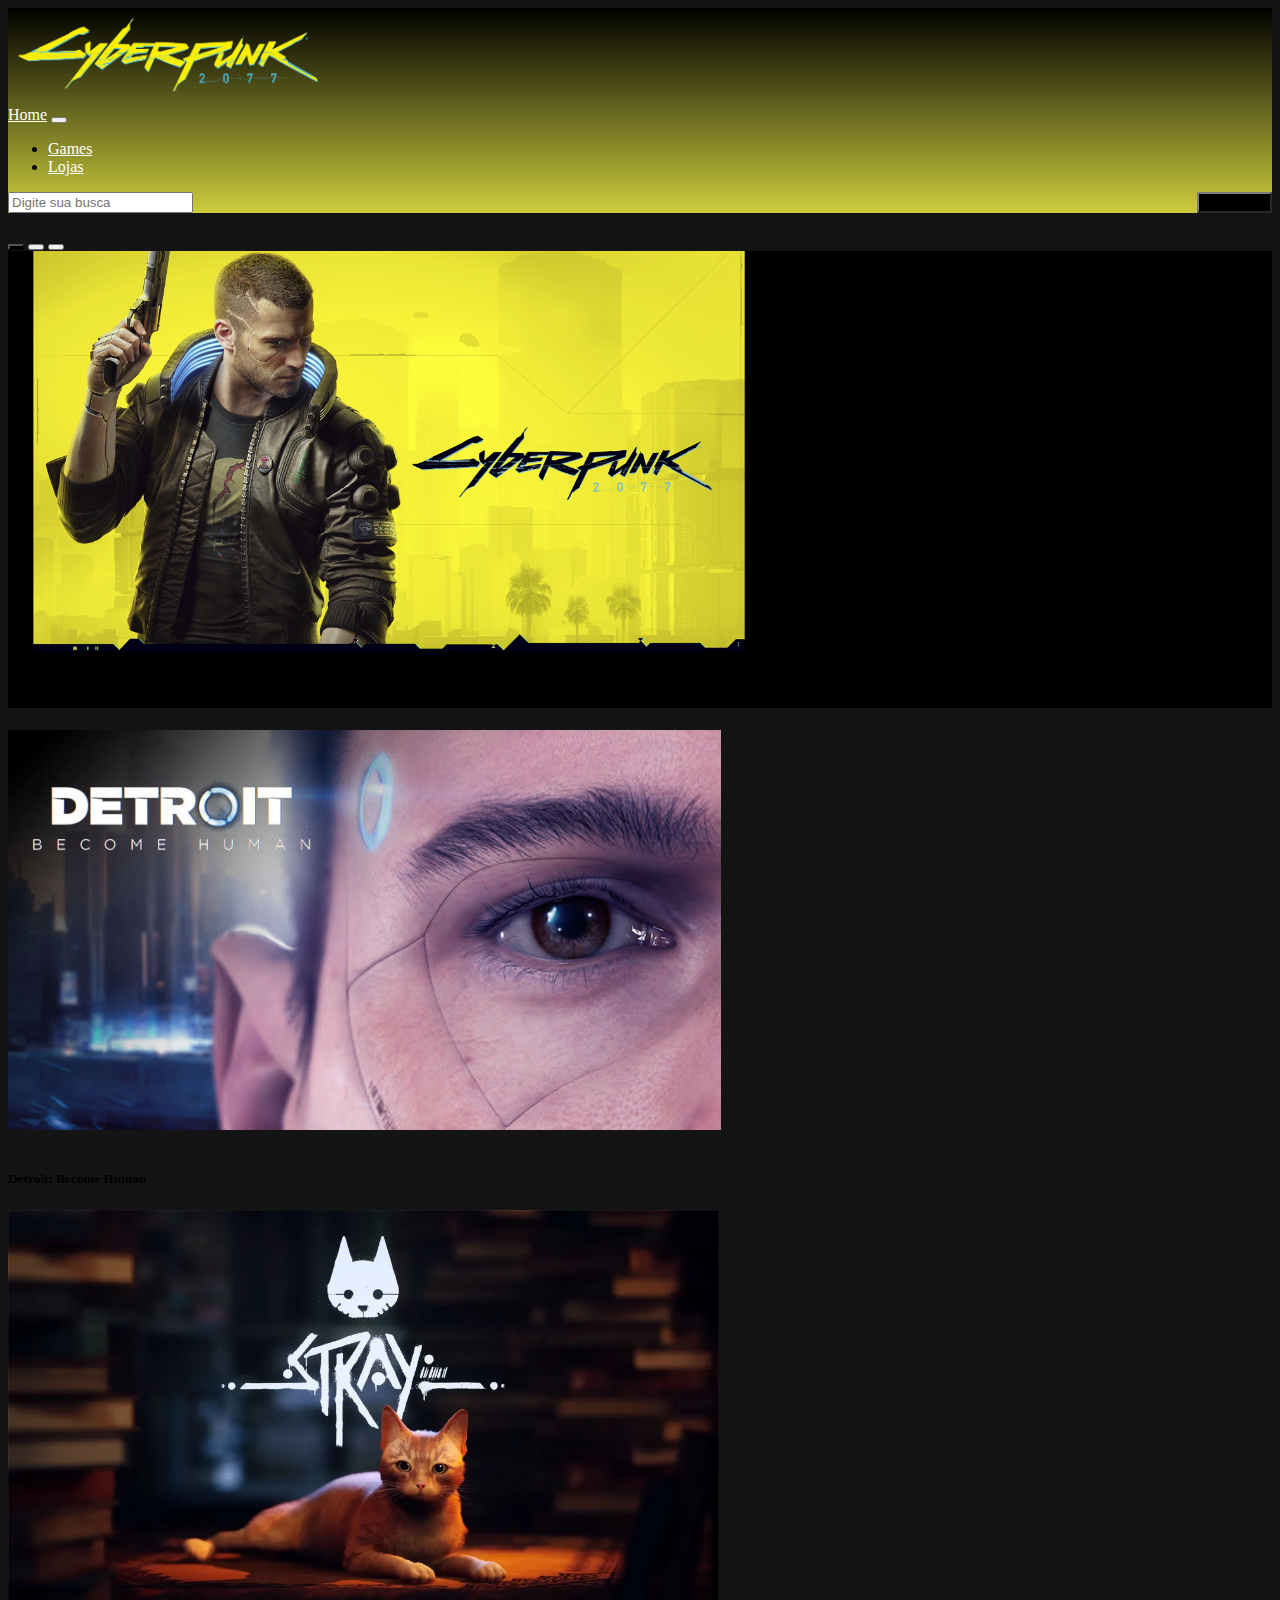
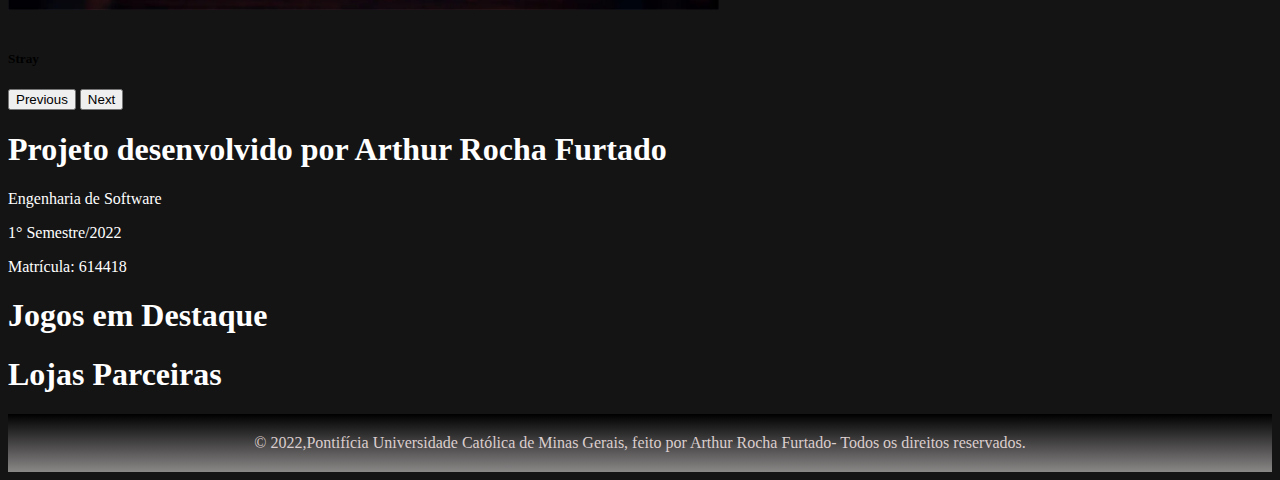
<file: index.html>
<!DOCTYPE html>
<html lang="en">
<head>
    <meta charset="UTF-8">
    <meta http-equiv="X-UA-Compatible" content="IE=edge">
    <meta name="viewport" content="width=device-width, initial-scale=1.0">
    <link href="https://cdn.jsdelivr.net/npm/bootstrap@5.2.3/dist/css/bootstrap.min.css" rel="stylesheet" integrity="sha384-rbsA2VBKQhggwzxH7pPCaAqO46MgnOM80zW1RWuH61DGLwZJEdK2Kadq2F9CUG65" crossorigin="anonymous">
    <link rel="stylesheet" href="//maxcdn.bootstrapcdn.com/font-awesome/4.3.0/css/font-awesome.min.css"> 
    <link rel="stylesheet" href="estilos/style.css">
    <title>Site de games DIW</title>
</head>
<body onload = "calltwoApis()" class="bodyeverything">
    <header class="container header">
        <div class="row">
            <div class="col-12 header_area">
                <div class="row">
                    <div class="col-12 col-sm-12 col-md-4 col-lg-2">
                 <img src="imagens/logo.png" class="logo">
                </div>
                <div class="col-9 navbar">
                        <nav class="navbar navbar-expand-lg bg-dark">
                            <div class="container-fluid">
                            <a class="navbar-brand" href="index.html">Home</a>
                            <button class="navbar-toggler" type="button" data-bs-toggle="collapse" data-bs-target="#navbarSupportedContent" aria-controls="navbarSupportedContent" aria-expanded="false" aria-label="Toggle navigation">
                                <span class="navbar-toggler-icon"></span>
                            </button>
                            <div class = "navbarprincipal"></div>
                            <div class="collapse navbar-collapse" id="navbarSupportedContent">
                                <ul class="navbar-nav me-auto mb-2 mb-lg-0">

                                <li class="nav-item">
                                    <a class="nav-link" href="games.html">Games</a>
                                </li>

                                <li class="nav-item">
                                    <a class="nav-link" href="lojas.html">Lojas</a>
                                </li>

                                </ul>
                                
                                <input id="input-pesquisa" class="form-control" type="text" type="search" placeholder="Digite sua busca" aria-label="Search">
                                <button class="btn btn-outline-success" onclick="botaoPesquisa()">Pesquisar</button>
                                
                            </div>
                            </div>
                        </nav>
                </div>
            </div>
        </div>


        </div>



    </header>


    <main class="container main">
        <div class="row main_area">
            <div class="col-12">
                <!--DUAS COLUNAS DO CARROSEL E BOTOES LATERAIS MAINPAGE-->
                <div class="row">


                    <div class="col-12 col-sm-12 col-md-8 carousel">
                        <div id="carouselExampleCaptions" class="carousel slide carousel-fade"" data-bs-ride="false">
                            <div class="carousel-indicators">
                              <button type="button" data-bs-target="#carouselExampleCaptions" data-bs-slide-to="0" class="active" aria-current="true" aria-label="Slide 1"></button>
                              <button type="button" data-bs-target="#carouselExampleCaptions" data-bs-slide-to="1" aria-label="Slide 2"></button>
                              <button type="button" data-bs-target="#carouselExampleCaptions" data-bs-slide-to="2" aria-label="Slide 3"></button>
                            </div>
                            <div class="carousel-inner">
                              <div class="carousel-item active">
                                <img src="imagens/random1.jpg" class="d-block w-100" alt="descrição1">
                                <div class="carousel-caption d-none d-md-block">
                                  <h5>Cyberpunk 2077</h5>
                                  
                                </div>
                              </div>
                              <div class="carousel-item">
                                <img src="imagens/random2.jpg" class="d-block w-100" alt="descrição2">
                                <div class="carousel-caption d-none d-md-block">
                                  <h5>Detroit: Become Human</h5>
                                  
                                </div>
                              </div>
                              <div class="carousel-item">
                                <img src="imagens/random3.jpg" class="d-block w-100" alt="descrição3">
                                <div class="carousel-caption d-none d-md-block">
                                  <h5>Stray</h5>
                                  
                                </div>
                              </div>
                            </div>
                            <button class="carousel-control-prev" type="button" data-bs-target="#carouselExampleCaptions" data-bs-slide="prev">
                              <span class="carousel-control-prev-icon" aria-hidden="true"></span>
                              <span class="visually-hidden">Previous</span>
                            </button>
                            <button class="carousel-control-next" type="button" data-bs-target="#carouselExampleCaptions" data-bs-slide="next">
                              <span class="carousel-control-next-icon" aria-hidden="true"></span>
                              <span class="visually-hidden">Next</span>
                            </button>
                          </div>
                    </div>
                    <div class="col-4 informativos">
                        <h1>Projeto desenvolvido por Arthur Rocha Furtado                            
                        </h1>
                        <p> Engenharia de Software</p>
                        <p>1° Semestre/2022</p>
                        <p>Matrícula: 614418</p>
                        <p></p>
                    </div>
                </div>
                        
                    </div>
            </div>
            <div class="row">
              <div class="frasecards">
                  <h1>Jogos em Destaque</h1>
              </div>
          </div>
<!--Parte dos cards dos games-->
<div id="cardsList">



    <!--- CARDLIST ESTATICA DESATIVADA
           <div class="col 12 col-sm-12 col-md-6 col-lg-3">
                <div class="card" style="width: 18rem;">
                    <img src="..." class="card-img-top" alt="...">
                    <div class="card-body">
                      <h5 class="card-title">Card title</h5>
                      <p class="card-text">Some quick example text to build on the card title and make up the bulk of the card's content.</p>
                      <a href="#" class="btn btn-primary">Go somewhere</a>
                    </div>
                  </div>
            </div>


            <div class="col 12 col-sm-12 col-md-6 col-lg-3">
                <div class="card" style="width: 18rem;">
                    <img src="..." class="card-img-top" alt="...">
                    <div class="card-body">
                      <h5 class="card-title">Card title</h5>
                      <p class="card-text">Some quick example text to build on the card title and make up the bulk of the card's content.</p>
                      <a href="#" class="btn btn-primary">Go somewhere</a>
                    </div>
                  </div>
            </div>


            <div class="col 12 col-sm-12 col-md-6 col-lg-3">
                <div class="card" style="width: 18rem;">
                    <img src="..." class="card-img-top" alt="...">
                    <div class="card-body">
                      <h5 class="card-title">Card title</h5>
                      <p class="card-text">Some quick example text to build on the card title and make up the bulk of the card's content.</p>
                      <a href="#" class="btn btn-primary">Go somewhere</a>
                    </div>
                  </div>
            </div>


            <div class="col 12 col-sm-12 col-md-6 col-lg-3">
                <div class="card" style="width: 18rem;">
                    <img src="..." class="card-img-top" alt="...">
                    <div class="card-body">
                      <h5 class="card-title">Card title</h5>
                      <p class="card-text">Some quick example text to build on the card title and make up the bulk of the card's content.</p>
                      <a href="#" class="btn btn-primary">Go somewhere</a>
                    </div>
                  </div>
            </div>

        </div>
    -->
    </div>
    <div class= "row">
      <div class ="fraseLojas" >
        <h1>Lojas Parceiras</h1>
          </div>
          <div id ="cardslojaList">

          </div>
    </div>

    </main>

<!--FOOTER AREA-->
    <footer class="container footer">
        <div class="row">
            <div class="col-12 footer_area">
                © 2022,Pontifícia Universidade Católica de Minas Gerais, feito por Arthur Rocha Furtado- Todos os direitos reservados.
            </div>


        </div>
    </footer>

    
    <script src="https://cdn.jsdelivr.net/npm/bootstrap@5.2.3/dist/js/bootstrap.bundle.min.js" integrity="sha384-kenU1KFdBIe4zVF0s0G1M5b4hcpxyD9F7jL+jjXkk+Q2h455rYXK/7HAuoJl+0I4" crossorigin="anonymous"></script>
    <script src="https://cdn.jsdelivr.net/npm/@popperjs/core@2.11.6/dist/umd/popper.min.js" integrity="sha384-oBqDVmMz9ATKxIep9tiCxS/Z9fNfEXiDAYTujMAeBAsjFuCZSmKbSSUnQlmh/jp3" crossorigin="anonymous"></script>
    <script src="https://cdn.jsdelivr.net/npm/bootstrap@5.2.3/dist/js/bootstrap.min.js" integrity="sha384-cuYeSxntonz0PPNlHhBs68uyIAVpIIOZZ5JqeqvYYIcEL727kskC66kF92t6Xl2V" crossorigin="anonymous"></script>
</body>
<script src="https://ajax.googleapis.com/ajax/libs/jquery/1.8.3/jquery.min.js"></script>
<script src="http://jqueryvalidation.org/files/dist/jquery.validate.js"></script>
<script src="javascript/api.js"></script>
<script src="javascript/pesquisa.js"></script>

</html>
</file>
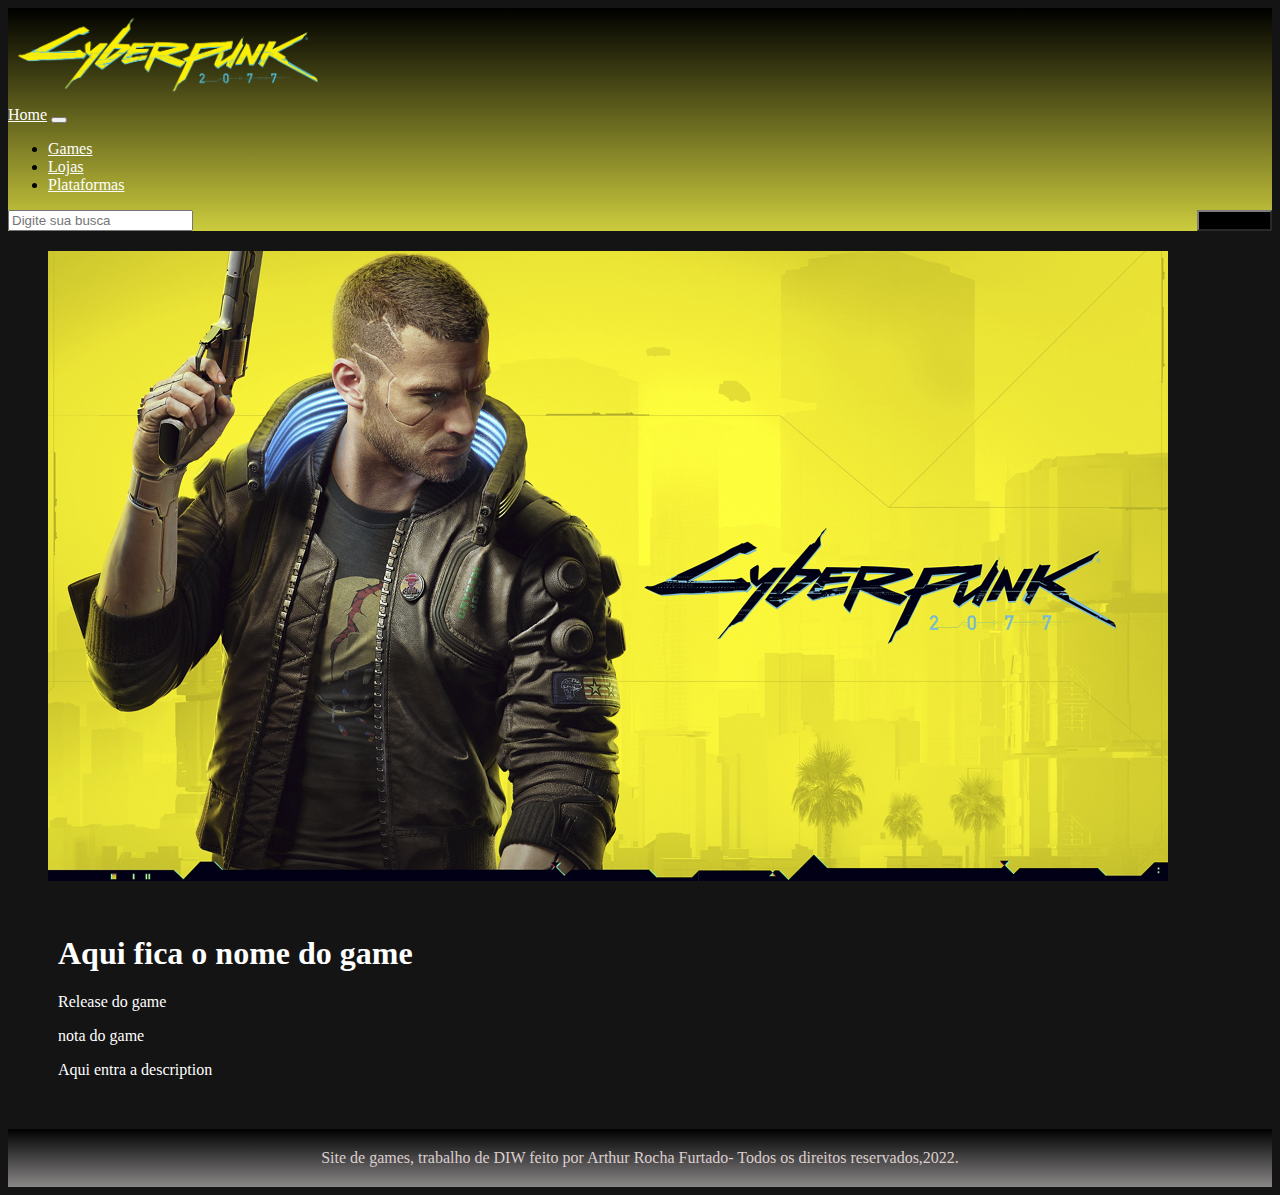
<file: creators.html>
<!DOCTYPE html>
<html lang="en">
<head>
    <meta charset="UTF-8">
    <meta http-equiv="X-UA-Compatible" content="IE=edge">
    <meta name="viewport" content="width=device-width, initial-scale=1.0">
    <link href="https://cdn.jsdelivr.net/npm/bootstrap@5.2.3/dist/css/bootstrap.min.css" rel="stylesheet" integrity="sha384-rbsA2VBKQhggwzxH7pPCaAqO46MgnOM80zW1RWuH61DGLwZJEdK2Kadq2F9CUG65" crossorigin="anonymous">
    <link rel="stylesheet" href="//maxcdn.bootstrapcdn.com/font-awesome/4.3.0/css/font-awesome.min.css"> 
    <link rel="stylesheet" href="estilos/style.css">
    <title>Site de games DIW</title>
</head>
<body class="bodyeverything">
  <!--CABEÇALHO AREA-->
  <header class="container header">
    <div class="row">
        <div class="col-12 header_area">
            <div class="row">
                <div class="col-12 col-sm-12 col-md-4 col-lg-2">
             <img src="imagens/logo.png" class="logo">
            </div>
            <div class="col-9 navbar">
                    <nav class="navbar navbar-expand-lg bg-dark">
                        <div class="container-fluid">
                        <a class="navbar-brand" href="index.html">Home</a>
                        <button class="navbar-toggler" type="button" data-bs-toggle="collapse" data-bs-target="#navbarSupportedContent" aria-controls="navbarSupportedContent" aria-expanded="false" aria-label="Toggle navigation">
                            <span class="navbar-toggler-icon"></span>
                        </button>
                        <div class = "navbarprincipal"></div>
                        <div class="collapse navbar-collapse" id="navbarSupportedContent">
                            <ul class="navbar-nav me-auto mb-2 mb-lg-0">

                            <li class="nav-item">
                                <a class="nav-link" href="games.html">Games</a>
                            </li>

                            <li class="nav-item">
                                <a class="nav-link" href="lojas.html">Lojas</a>
                            </li>

                            <li class="nav-item">
                                <a class="nav-link" href="plataformas.html">Plataformas</a>
                            </li>

                            </ul>
                            
                            <input id="input-pesquisa" class="form-control" type="text" type="search" placeholder="Digite sua busca" aria-label="Search">
                            <button class="btn btn-outline-success" onclick="botaoPesquisa()">Pesquisar</button>
                            
                        </div>
                        </div>
                    </nav>
            </div>
        </div>
    </div>


    </div>



</header>
<main classe="container main">
    <div id="infosDetalhe">
    <div class=" row">
    <div class="col-12 col-sm-12 col-md-6 col-lg-6 ">
        <img src ="imagens/random1.jpg" class="img-fluid">

    </div>
    <div class="col-12 col-sm-12 col-md-6 col-lg-6">
        <div class="cardsdetalhe">
        <h1>Aqui fica o nome do game</h1>
        <p>Release do game</p>
        <p>nota do game</p>
        <p>Aqui entra a description</p>
       
        </div>
    </div>
</div>
</div>
</main>






<!--FOOTER AREA-->
<footer class="container footer">
    <div class="row">
        <div class="col-12 footer_area">
            Site de games, trabalho de DIW feito por Arthur Rocha Furtado- Todos os direitos reservados,2022.
        </div>


    </div>
</footer>


    <script src="https://cdn.jsdelivr.net/npm/bootstrap@5.2.3/dist/js/bootstrap.bundle.min.js" integrity="sha384-kenU1KFdBIe4zVF0s0G1M5b4hcpxyD9F7jL+jjXkk+Q2h455rYXK/7HAuoJl+0I4" crossorigin="anonymous"></script>
    <script src="https://cdn.jsdelivr.net/npm/@popperjs/core@2.11.6/dist/umd/popper.min.js" integrity="sha384-oBqDVmMz9ATKxIep9tiCxS/Z9fNfEXiDAYTujMAeBAsjFuCZSmKbSSUnQlmh/jp3" crossorigin="anonymous"></script>
    <script src="https://cdn.jsdelivr.net/npm/bootstrap@5.2.3/dist/js/bootstrap.min.js" integrity="sha384-cuYeSxntonz0PPNlHhBs68uyIAVpIIOZZ5JqeqvYYIcEL727kskC66kF92t6Xl2V" crossorigin="anonymous"></script>   
</body>
</html>
</file>
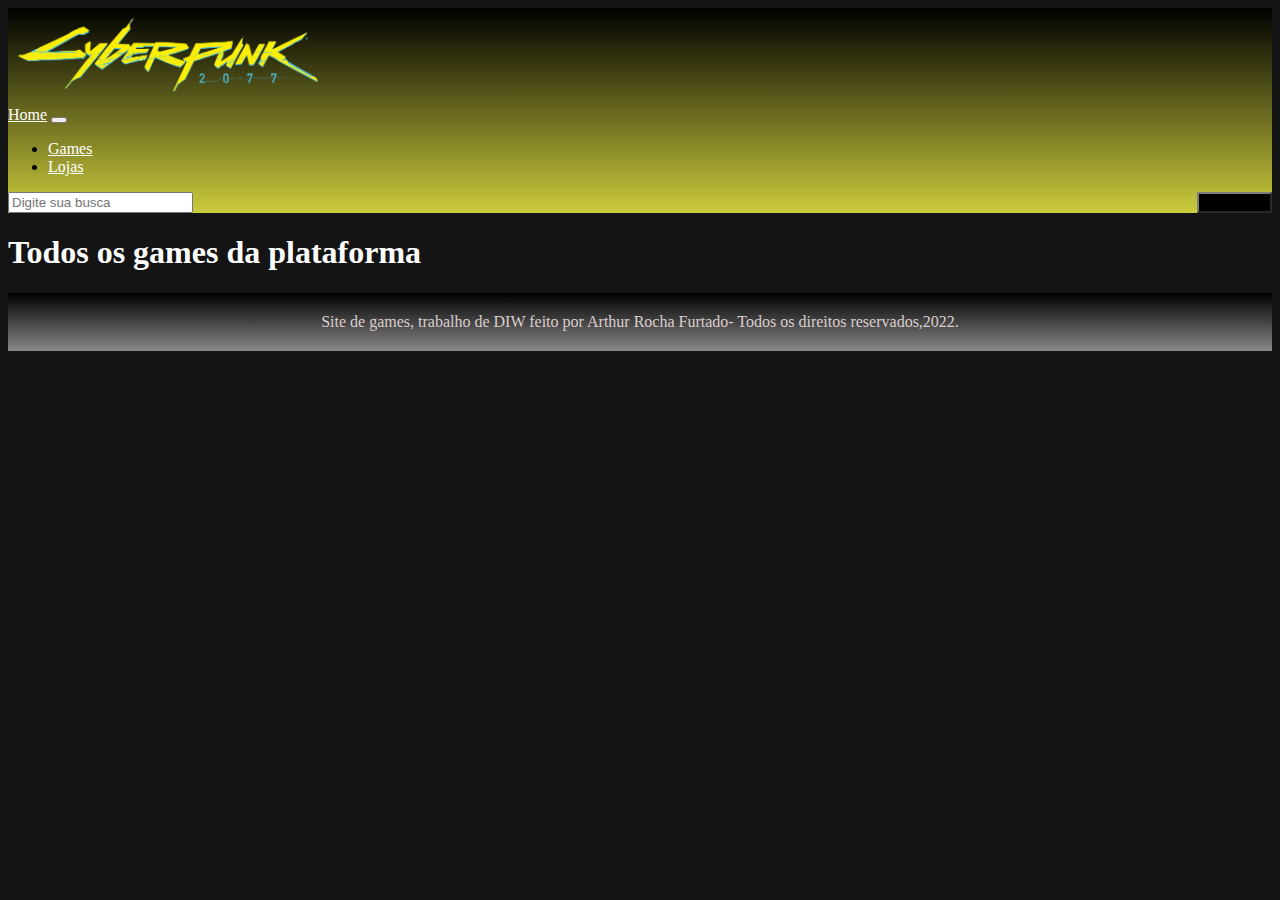
<file: games.html>
<!DOCTYPE html>
<html lang="en">
<head>
    <meta charset="UTF-8">
    <meta http-equiv="X-UA-Compatible" content="IE=edge">
    <meta name="viewport" content="width=device-width, initial-scale=1.0">
    <link href="https://cdn.jsdelivr.net/npm/bootstrap@5.2.3/dist/css/bootstrap.min.css" rel="stylesheet" integrity="sha384-rbsA2VBKQhggwzxH7pPCaAqO46MgnOM80zW1RWuH61DGLwZJEdK2Kadq2F9CUG65" crossorigin="anonymous">
    <link rel="stylesheet" href="//maxcdn.bootstrapcdn.com/font-awesome/4.3.0/css/font-awesome.min.css"> 
    <link rel="stylesheet" href="estilos/style.css">
    <title>Site de games DIW</title>
</head>
<body onload = "listGames()" class="bodyeverything">
    <header class="container header">
        <div class="row">
            <div class="col-12 header_area">
                <div class="row">
                    <div class="col-12 col-sm-12 col-md-4 col-lg-2">
                 <img src="imagens/logo.png" class="logo">
                </div>
                <div class="col-9 navbar">
                        <nav class="navbar navbar-expand-lg bg-dark">
                            <div class="container-fluid">
                            <a class="navbar-brand" href="index.html">Home</a>
                            <button class="navbar-toggler" type="button" data-bs-toggle="collapse" data-bs-target="#navbarSupportedContent" aria-controls="navbarSupportedContent" aria-expanded="false" aria-label="Toggle navigation">
                                <span class="navbar-toggler-icon"></span>
                            </button>
                            <div class = "navbarprincipal"></div>
                            <div class="collapse navbar-collapse" id="navbarSupportedContent">
                                <ul class="navbar-nav me-auto mb-2 mb-lg-0">

                                <li class="nav-item">
                                    <a class="nav-link" href="games.html">Games</a>
                                </li>

                                <li class="nav-item">
                                    <a class="nav-link" href="lojas.html">Lojas</a>
                                </li>
                                </ul>
                                
                                <input id="input-pesquisa" class="form-control" type="text" type="search" placeholder="Digite sua busca" aria-label="Search">
                                <button class="btn btn-outline-success" onclick="botaoPesquisa()">Pesquisar</button>
                                
                            </div>
                            </div>
                        </nav>
                </div>
            </div>
        </div>


        </div>



    </header>
    <main class="container main">
        <div class ="frasecards">
        <h1> Todos os games da plataforma</h1>
    </div>
        <!--AREA DE GERAÇÃO DOS CARDS-->
        <div id="paginaGames">


        </div>
            <div class ="row">
                <div id="gamesPlace">
                    
                </div>
            </div>       
    




    </main>
    <!-- AREA DO FOOTER-->
            <footer class="container footer">
                <div class="row">
                    <div class="col-12 footer_area">
                        Site de games, trabalho de DIW feito por Arthur Rocha Furtado- Todos os direitos reservados,2022.
                    </div>
        
        
                </div>     
            </footer>
    <script src="https://cdn.jsdelivr.net/npm/bootstrap@5.2.3/dist/js/bootstrap.bundle.min.js" integrity="sha384-kenU1KFdBIe4zVF0s0G1M5b4hcpxyD9F7jL+jjXkk+Q2h455rYXK/7HAuoJl+0I4" crossorigin="anonymous"></script>
    <script src="https://cdn.jsdelivr.net/npm/@popperjs/core@2.11.6/dist/umd/popper.min.js" integrity="sha384-oBqDVmMz9ATKxIep9tiCxS/Z9fNfEXiDAYTujMAeBAsjFuCZSmKbSSUnQlmh/jp3" crossorigin="anonymous"></script>
    <script src="https://cdn.jsdelivr.net/npm/bootstrap@5.2.3/dist/js/bootstrap.min.js" integrity="sha384-cuYeSxntonz0PPNlHhBs68uyIAVpIIOZZ5JqeqvYYIcEL727kskC66kF92t6Xl2V" crossorigin="anonymous"></script>
</body>
<script src="https://ajax.googleapis.com/ajax/libs/jquery/1.8.3/jquery.min.js"></script>
<script src="http://jqueryvalidation.org/files/dist/jquery.validate.js"></script>
<script src="javascript/gameshtml.js"></script>
<script src="javascript/pesquisa.js"></script>
</html>
</file>
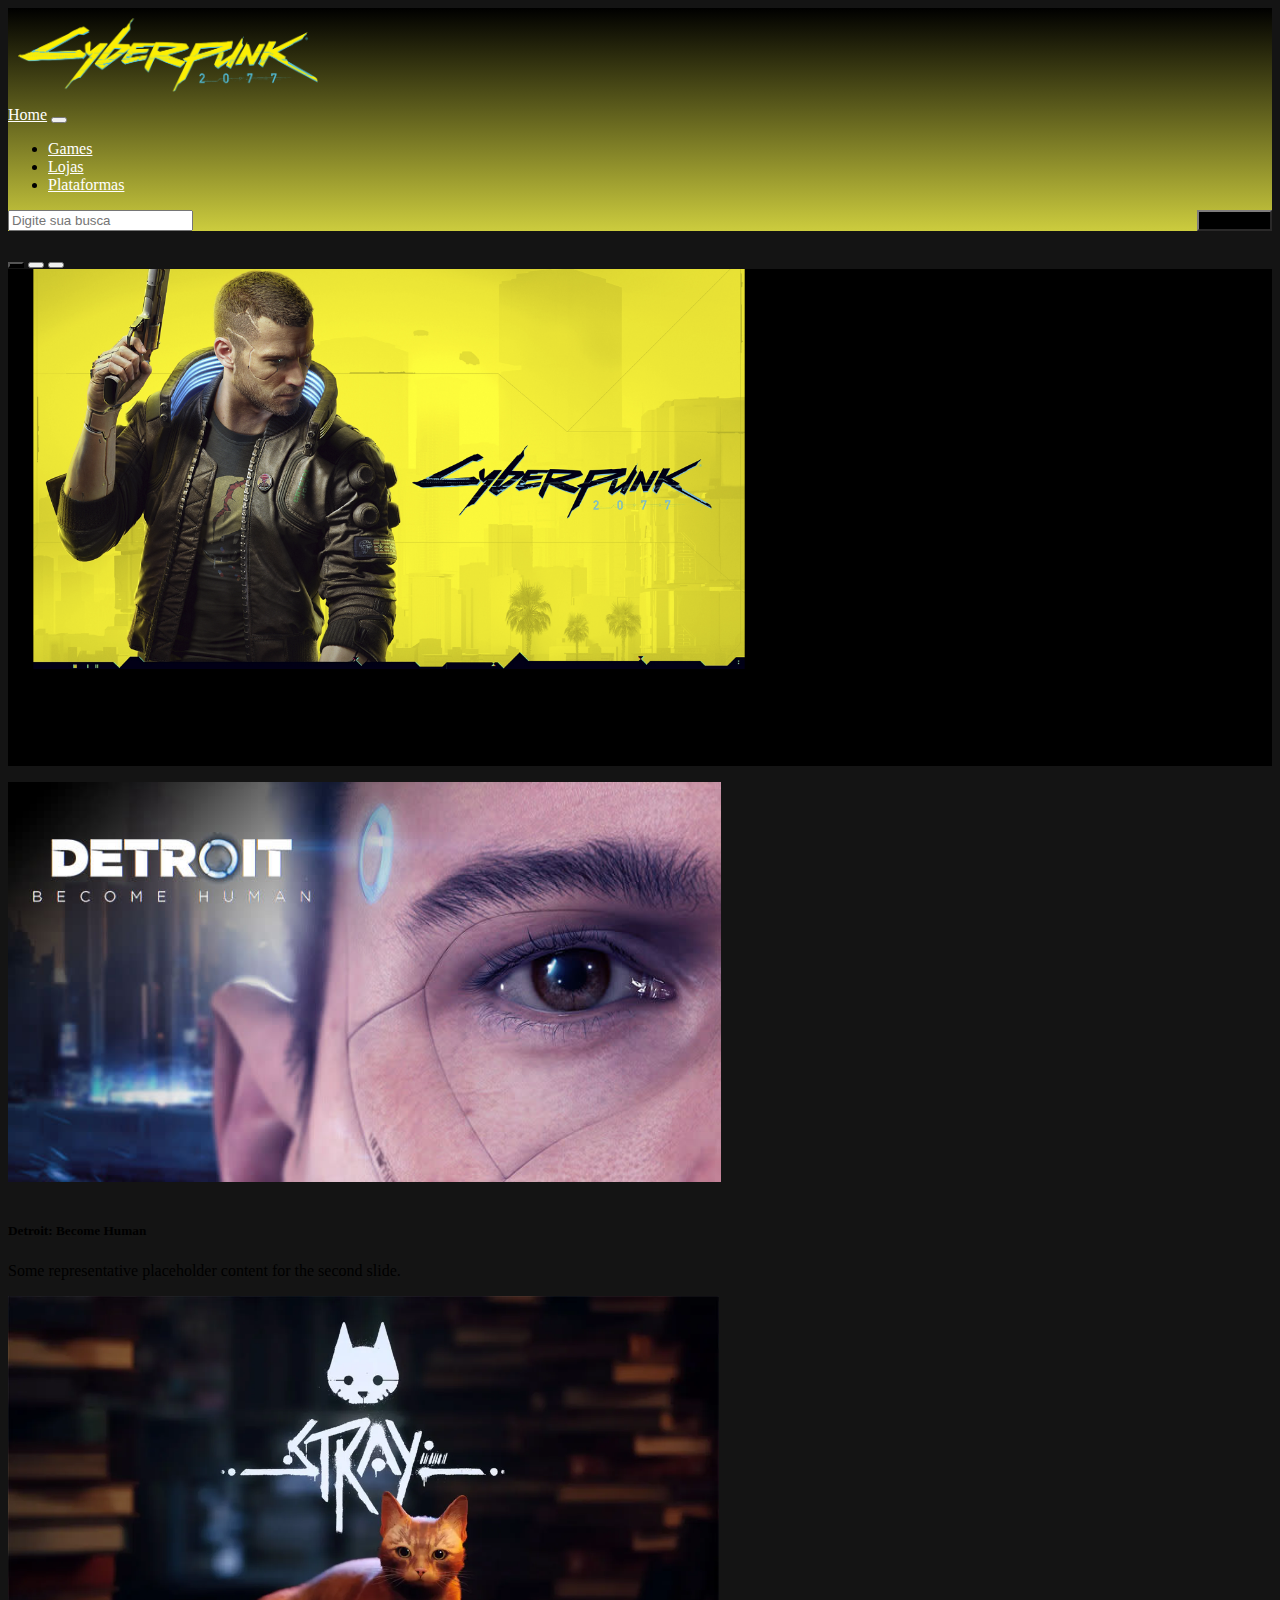
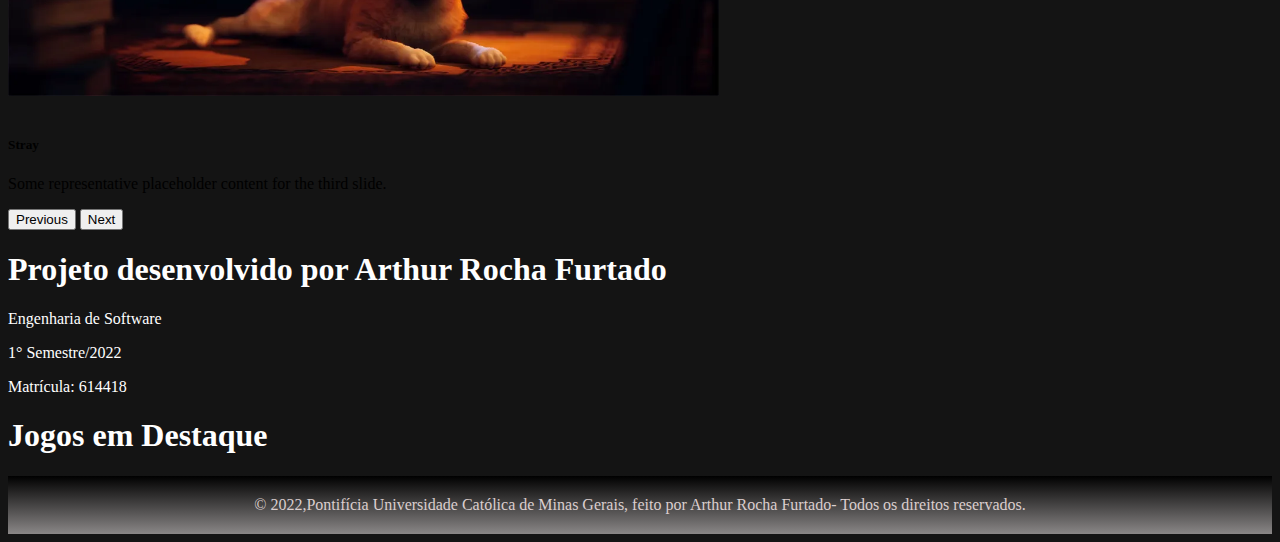
<file: indexclone.html>
<!DOCTYPE html>
<html lang="en">
<head>
    <meta charset="UTF-8">
    <meta http-equiv="X-UA-Compatible" content="IE=edge">
    <meta name="viewport" content="width=device-width, initial-scale=1.0">
    <link href="https://cdn.jsdelivr.net/npm/bootstrap@5.2.3/dist/css/bootstrap.min.css" rel="stylesheet" integrity="sha384-rbsA2VBKQhggwzxH7pPCaAqO46MgnOM80zW1RWuH61DGLwZJEdK2Kadq2F9CUG65" crossorigin="anonymous">
    <link rel="stylesheet" href="//maxcdn.bootstrapcdn.com/font-awesome/4.3.0/css/font-awesome.min.css"> 
    <link rel="stylesheet" href="estilos/style.css">
    <title>Site de games DIW</title>
</head>
<body onload = "getGames()" class="bodyeverything">
    <header class="container header">
        <div class="row">
            <div class="col-12 header_area">
                <div class="row">
                    <div class="col-12 col-sm-12 col-md-4 col-lg-2">
                 <img src="imagens/logo.png" class="logo">
                </div>
                <div class="col-9 navbar">
                        <nav class="navbar navbar-expand-lg bg-dark">
                            <div class="container-fluid">
                            <a class="navbar-brand" href="index.html">Home</a>
                            <button class="navbar-toggler" type="button" data-bs-toggle="collapse" data-bs-target="#navbarSupportedContent" aria-controls="navbarSupportedContent" aria-expanded="false" aria-label="Toggle navigation">
                                <span class="navbar-toggler-icon"></span>
                            </button>
                            <div class = "navbarprincipal"></div>
                            <div class="collapse navbar-collapse" id="navbarSupportedContent">
                                <ul class="navbar-nav me-auto mb-2 mb-lg-0">

                                <li class="nav-item">
                                    <a class="nav-link" href="games.html">Games</a>
                                </li>

                                <li class="nav-item">
                                    <a class="nav-link" href="pesquisa.html">Lojas</a>
                                </li>

                                <li class="nav-item">
                                    <a class="nav-link" href="plataformas.html">Plataformas</a>
                                </li>

                                </ul>
                                
                                <input id="input-pesquisa" class="form-control" type="text" type="search" placeholder="Digite sua busca" aria-label="Search">
                                <button class="btn btn-outline-success" onclick="botaoPesquisa()">Pesquisar</button>
                                
                            </div>
                            </div>
                        </nav>
                </div>
            </div>
        </div>


        </div>



    </header>


    <main class="container main">
        <div class="row main_area">
            <div class="col-12">
                <!--DUAS COLUNAS DO CARROSEL E BOTOES LATERAIS MAINPAGE-->
                <div class="row">


                    <div class="col-12 col-sm-12 col-md-8 carousel">
                        <div id="carouselExampleCaptions" class="carousel slide carousel-fade"" data-bs-ride="false">
                            <div class="carousel-indicators">
                              <button type="button" data-bs-target="#carouselExampleCaptions" data-bs-slide-to="0" class="active" aria-current="true" aria-label="Slide 1"></button>
                              <button type="button" data-bs-target="#carouselExampleCaptions" data-bs-slide-to="1" aria-label="Slide 2"></button>
                              <button type="button" data-bs-target="#carouselExampleCaptions" data-bs-slide-to="2" aria-label="Slide 3"></button>
                            </div>
                            <div class="carousel-inner">
                              <div class="carousel-item active">
                                <img src="imagens/random1.jpg" class="d-block w-100" alt="descrição1">
                                <div class="carousel-caption d-none d-md-block">
                                  <h5>Cyberpunk 2077</h5>
                                  <p>Some representative placeholder content for the first slide.</p>
                                </div>
                              </div>
                              <div class="carousel-item">
                                <img src="imagens/random2.jpg" class="d-block w-100" alt="descrição2">
                                <div class="carousel-caption d-none d-md-block">
                                  <h5>Detroit: Become Human</h5>
                                  <p>Some representative placeholder content for the second slide.</p>
                                </div>
                              </div>
                              <div class="carousel-item">
                                <img src="imagens/random3.jpg" class="d-block w-100" alt="descrição3">
                                <div class="carousel-caption d-none d-md-block">
                                  <h5>Stray</h5>
                                  <p>Some representative placeholder content for the third slide.</p>
                                </div>
                              </div>
                            </div>
                            <button class="carousel-control-prev" type="button" data-bs-target="#carouselExampleCaptions" data-bs-slide="prev">
                              <span class="carousel-control-prev-icon" aria-hidden="true"></span>
                              <span class="visually-hidden">Previous</span>
                            </button>
                            <button class="carousel-control-next" type="button" data-bs-target="#carouselExampleCaptions" data-bs-slide="next">
                              <span class="carousel-control-next-icon" aria-hidden="true"></span>
                              <span class="visually-hidden">Next</span>
                            </button>
                          </div>
                    </div>
                    <div class="col-4 informativos">
                        <h1>Projeto desenvolvido por Arthur Rocha Furtado                            
                        </h1>
                        <p> Engenharia de Software</p>
                        <p>1° Semestre/2022</p>
                        <p>Matrícula: 614418</p>
                        <p></p>
                    </div>
                </div>
                        
                    </div>
            </div>
        <div class="row">
            <div class="frasecards">
                <h1>Jogos em Destaque</h1>
            </div>
        </div>
<!--Parte dos cards dos games-->
<div id="cardsList">



    <!--- CARDLIST ESTATICA DESATIVADA
           <div class="col 12 col-sm-12 col-md-6 col-lg-3">
                <div class="card" style="width: 18rem;">
                    <img src="..." class="card-img-top" alt="...">
                    <div class="card-body">
                      <h5 class="card-title">Card title</h5>
                      <p class="card-text">Some quick example text to build on the card title and make up the bulk of the card's content.</p>
                      <a href="#" class="btn btn-primary">Go somewhere</a>
                    </div>
                  </div>
            </div>


            <div class="col 12 col-sm-12 col-md-6 col-lg-3">
                <div class="card" style="width: 18rem;">
                    <img src="..." class="card-img-top" alt="...">
                    <div class="card-body">
                      <h5 class="card-title">Card title</h5>
                      <p class="card-text">Some quick example text to build on the card title and make up the bulk of the card's content.</p>
                      <a href="#" class="btn btn-primary">Go somewhere</a>
                    </div>
                  </div>
            </div>


            <div class="col 12 col-sm-12 col-md-6 col-lg-3">
                <div class="card" style="width: 18rem;">
                    <img src="..." class="card-img-top" alt="...">
                    <div class="card-body">
                      <h5 class="card-title">Card title</h5>
                      <p class="card-text">Some quick example text to build on the card title and make up the bulk of the card's content.</p>
                      <a href="#" class="btn btn-primary">Go somewhere</a>
                    </div>
                  </div>
            </div>


            <div class="col 12 col-sm-12 col-md-6 col-lg-3">
                <div class="card" style="width: 18rem;">
                    <img src="..." class="card-img-top" alt="...">
                    <div class="card-body">
                      <h5 class="card-title">Card title</h5>
                      <p class="card-text">Some quick example text to build on the card title and make up the bulk of the card's content.</p>
                      <a href="#" class="btn btn-primary">Go somewhere</a>
                    </div>
                  </div>
            </div>

        </div>
    -->

    </main>

<!--FOOTER AREA-->
    <footer class="container footer">
        <div class="row">
            <div class="col-12 footer_area">
                © 2022,Pontifícia Universidade Católica de Minas Gerais, feito por Arthur Rocha Furtado- Todos os direitos reservados.
            </div>


        </div>
    </footer>

    
    <script src="https://cdn.jsdelivr.net/npm/bootstrap@5.2.3/dist/js/bootstrap.bundle.min.js" integrity="sha384-kenU1KFdBIe4zVF0s0G1M5b4hcpxyD9F7jL+jjXkk+Q2h455rYXK/7HAuoJl+0I4" crossorigin="anonymous"></script>
    <script src="https://cdn.jsdelivr.net/npm/@popperjs/core@2.11.6/dist/umd/popper.min.js" integrity="sha384-oBqDVmMz9ATKxIep9tiCxS/Z9fNfEXiDAYTujMAeBAsjFuCZSmKbSSUnQlmh/jp3" crossorigin="anonymous"></script>
    <script src="https://cdn.jsdelivr.net/npm/bootstrap@5.2.3/dist/js/bootstrap.min.js" integrity="sha384-cuYeSxntonz0PPNlHhBs68uyIAVpIIOZZ5JqeqvYYIcEL727kskC66kF92t6Xl2V" crossorigin="anonymous"></script>
</body>
<script src="https://ajax.googleapis.com/ajax/libs/jquery/1.8.3/jquery.min.js"></script>
<script src="http://jqueryvalidation.org/files/dist/jquery.validate.js"></script>
<script src="javascript/api.js"></script>
<script src="javascript/pesquisa.js"></script>

</html>
</file>
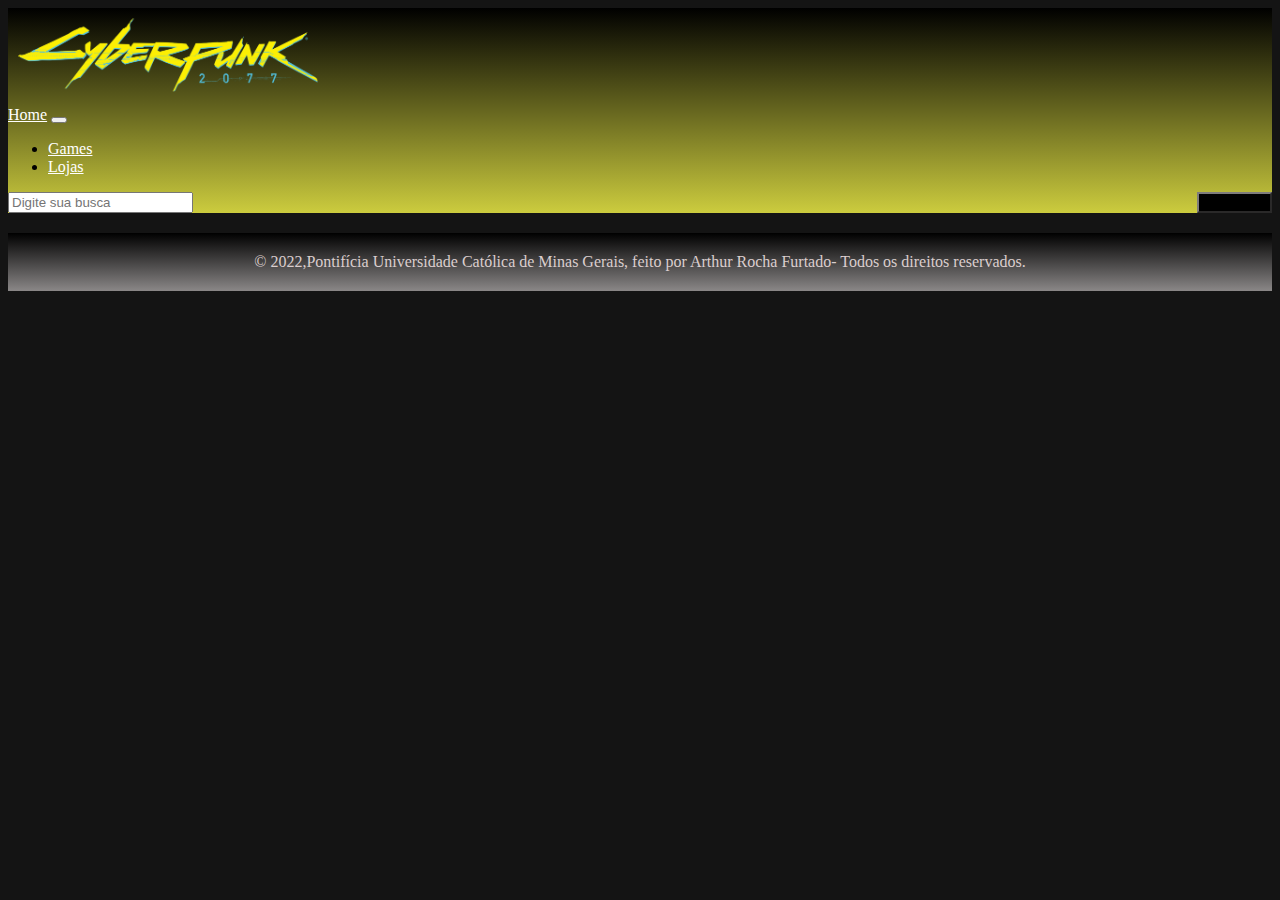
<file: lojas.html>
<!DOCTYPE html>
<html lang="en">
<head>
    <meta charset="UTF-8">
    <meta http-equiv="X-UA-Compatible" content="IE=edge">
    <meta name="viewport" content="width=device-width, initial-scale=1.0">
    <link href="https://cdn.jsdelivr.net/npm/bootstrap@5.2.3/dist/css/bootstrap.min.css" rel="stylesheet" integrity="sha384-rbsA2VBKQhggwzxH7pPCaAqO46MgnOM80zW1RWuH61DGLwZJEdK2Kadq2F9CUG65" crossorigin="anonymous">
    <link rel="stylesheet" href="//maxcdn.bootstrapcdn.com/font-awesome/4.3.0/css/font-awesome.min.css"> 
    <link rel="stylesheet" href="estilos/style.css">
    <title>Site de games DIW</title>
</head>
<body onload = "getLojas()" class="bodyeverything">
    <header class="container header">
        <div class="row">
            <div class="col-12 header_area">
                <div class="row">
                    <div class="col-12 col-sm-12 col-md-4 col-lg-2">
                 <img src="imagens/logo.png" class="logo">
                </div>
                <div class="col-9 navbar">
                        <nav class="navbar navbar-expand-lg bg-dark">
                            <div class="container-fluid">
                            <a class="navbar-brand" href="index.html">Home</a>
                            <button class="navbar-toggler" type="button" data-bs-toggle="collapse" data-bs-target="#navbarSupportedContent" aria-controls="navbarSupportedContent" aria-expanded="false" aria-label="Toggle navigation">
                                <span class="navbar-toggler-icon"></span>
                            </button>
                            <div class = "navbarprincipal"></div>
                            <div class="collapse navbar-collapse" id="navbarSupportedContent">
                                <ul class="navbar-nav me-auto mb-2 mb-lg-0">

                                <li class="nav-item">
                                    <a class="nav-link" href="games.html">Games</a>
                                </li>

                                <li class="nav-item">
                                    <a class="nav-link" href="lojas.html">Lojas</a>
                                </li>
                                </ul>
                                
                                <input id="input-pesquisa" class="form-control" type="text" type="search" placeholder="Digite sua busca" aria-label="Search">
                                <button class="btn btn-outline-success" onclick="botaoPesquisa()">Pesquisar</button>
                                
                            </div>
                            </div>
                        </nav>
                </div>
            </div>
        </div>


        </div>



    </header>


    <main class="container main">
        
<!--Parte dos cards dos games-->
<div id="cardslojaList">



    <!--- CARDLIST ESTATICA DESATIVADA
           <div class="col 12 col-sm-12 col-md-6 col-lg-3">
                <div class="card" style="width: 18rem;">
                    <img src="..." class="card-img-top" alt="...">
                    <div class="card-body">
                      <h5 class="card-title">Card title</h5>
                      <p class="card-text">Some quick example text to build on the card title and make up the bulk of the card's content.</p>
                      <a href="#" class="btn btn-primary">Go somewhere</a>
                    </div>
                  </div>
            </div>


            <div class="col 12 col-sm-12 col-md-6 col-lg-3">
                <div class="card" style="width: 18rem;">
                    <img src="..." class="card-img-top" alt="...">
                    <div class="card-body">
                      <h5 class="card-title">Card title</h5>
                      <p class="card-text">Some quick example text to build on the card title and make up the bulk of the card's content.</p>
                      <a href="#" class="btn btn-primary">Go somewhere</a>
                    </div>
                  </div>
            </div>


            <div class="col 12 col-sm-12 col-md-6 col-lg-3">
                <div class="card" style="width: 18rem;">
                    <img src="..." class="card-img-top" alt="...">
                    <div class="card-body">
                      <h5 class="card-title">Card title</h5>
                      <p class="card-text">Some quick example text to build on the card title and make up the bulk of the card's content.</p>
                      <a href="#" class="btn btn-primary">Go somewhere</a>
                    </div>
                  </div>
            </div>


            <div class="col 12 col-sm-12 col-md-6 col-lg-3">
                <div class="card" style="width: 18rem;">
                    <img src="..." class="card-img-top" alt="...">
                    <div class="card-body">
                      <h5 class="card-title">Card title</h5>
                      <p class="card-text">Some quick example text to build on the card title and make up the bulk of the card's content.</p>
                      <a href="#" class="btn btn-primary">Go somewhere</a>
                    </div>
                  </div>
            </div>

        </div>
    -->

    </main>

<!--FOOTER AREA-->
    <footer class="container footer">
        <div class="row">
            <div class="col-12 footer_area">
                © 2022,Pontifícia Universidade Católica de Minas Gerais, feito por Arthur Rocha Furtado- Todos os direitos reservados.
            </div>


        </div>
    </footer>

    
    <script src="https://cdn.jsdelivr.net/npm/bootstrap@5.2.3/dist/js/bootstrap.bundle.min.js" integrity="sha384-kenU1KFdBIe4zVF0s0G1M5b4hcpxyD9F7jL+jjXkk+Q2h455rYXK/7HAuoJl+0I4" crossorigin="anonymous"></script>
    <script src="https://cdn.jsdelivr.net/npm/@popperjs/core@2.11.6/dist/umd/popper.min.js" integrity="sha384-oBqDVmMz9ATKxIep9tiCxS/Z9fNfEXiDAYTujMAeBAsjFuCZSmKbSSUnQlmh/jp3" crossorigin="anonymous"></script>
    <script src="https://cdn.jsdelivr.net/npm/bootstrap@5.2.3/dist/js/bootstrap.min.js" integrity="sha384-cuYeSxntonz0PPNlHhBs68uyIAVpIIOZZ5JqeqvYYIcEL727kskC66kF92t6Xl2V" crossorigin="anonymous"></script>
</body>
<script src="https://ajax.googleapis.com/ajax/libs/jquery/1.8.3/jquery.min.js"></script>
<script src="http://jqueryvalidation.org/files/dist/jquery.validate.js"></script>
<script src="javascript/api.js"></script>
<script src="javascript/pesquisa.js"></script>

</html>
</file>
<file: estilos/style.css>
.header{
    background-image: linear-gradient(black, rgb(204, 204, 62));
    margin-bottom: 20px;
}
.navbar{
    left: 90px;
    margin-top:0px;
    border-radius: 15px 30px;
}

.navbar nav a{
    
    color: rgb(255, 255, 255);
  
}*
.active{
    background-color: rgb(0, 0, 0) !important;
}
.logo{
    width: 300px;
    padding :10px;
}

.main .card{
    margin-bottom:15px;
}
.bodyeverything{
    background-color: rgb(20, 20, 20);
}
.informativos{
    color:white;
}
.frasecards{
    color:white;
}
.d-block{
    height:400px;
    margin-bottom: 15px;
}
.footer{
    background-image: linear-gradient(black, rgb(138, 135, 135));
    margin-top: 20px;
    color: rgb(219, 206, 206);
    text-align: center;
}

.footer_area{
    padding: 20px;
}

.card{
    color: white;
    background-color: rgb(51, 51, 51);
    
}
.card > img{
    height: 200px;
}
.btn{
    float: right;
    background-color: black;
    border-color: rgb(126, 124, 124);
}

.cardsdetalhe{
    color:white;
    margin: 50px;
}

.fraseLojas{
    color:white;

}
</file>
